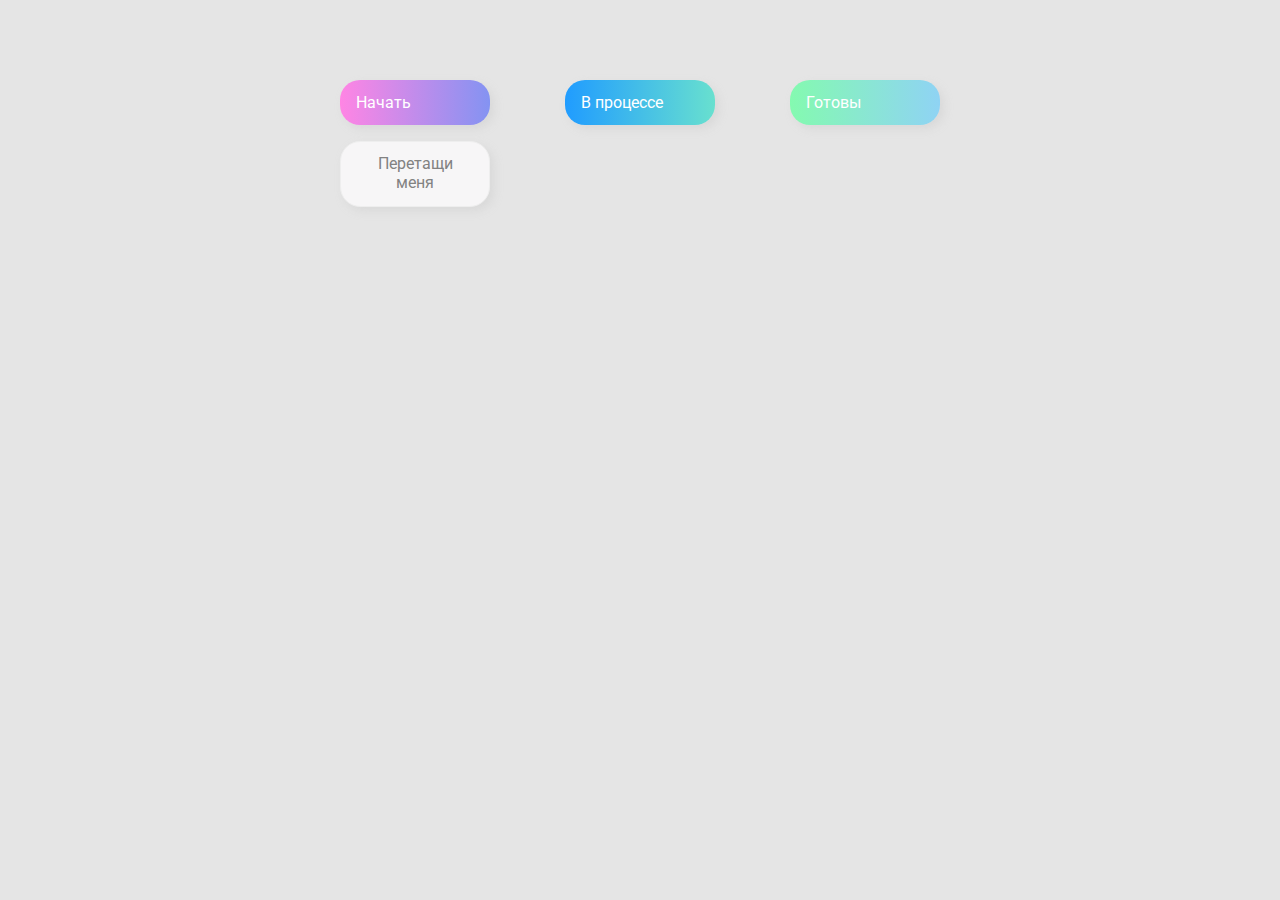
<file: drag-n-drop/index.html>
<!DOCTYPE html>
<html lang="en">
  <head>
    <meta charset="UTF-8" />
    <meta name="viewport" content="width=device-width, initial-scale=1.0" />
    <link rel="stylesheet" href="styles.css" />
    <title>Drag & Drop</title>
  </head>
  <body>
    <div>
      <div class="row">
        <div class="col-header start">Начать</div>
        <div class="col-header progress">В процессе</div>
        <div class="col-header done">Готовы</div>
      </div>

      <div class="row">
        <div class="placeholder">
          <div class="item"
          draggable="true">Перетащи меня</div>
        </div>
        <div class="placeholder"></div>
        <div class="placeholder"></div>
      </div>
    </div>
    <script src="script.js"></script>
  </body>
</html>
</file>
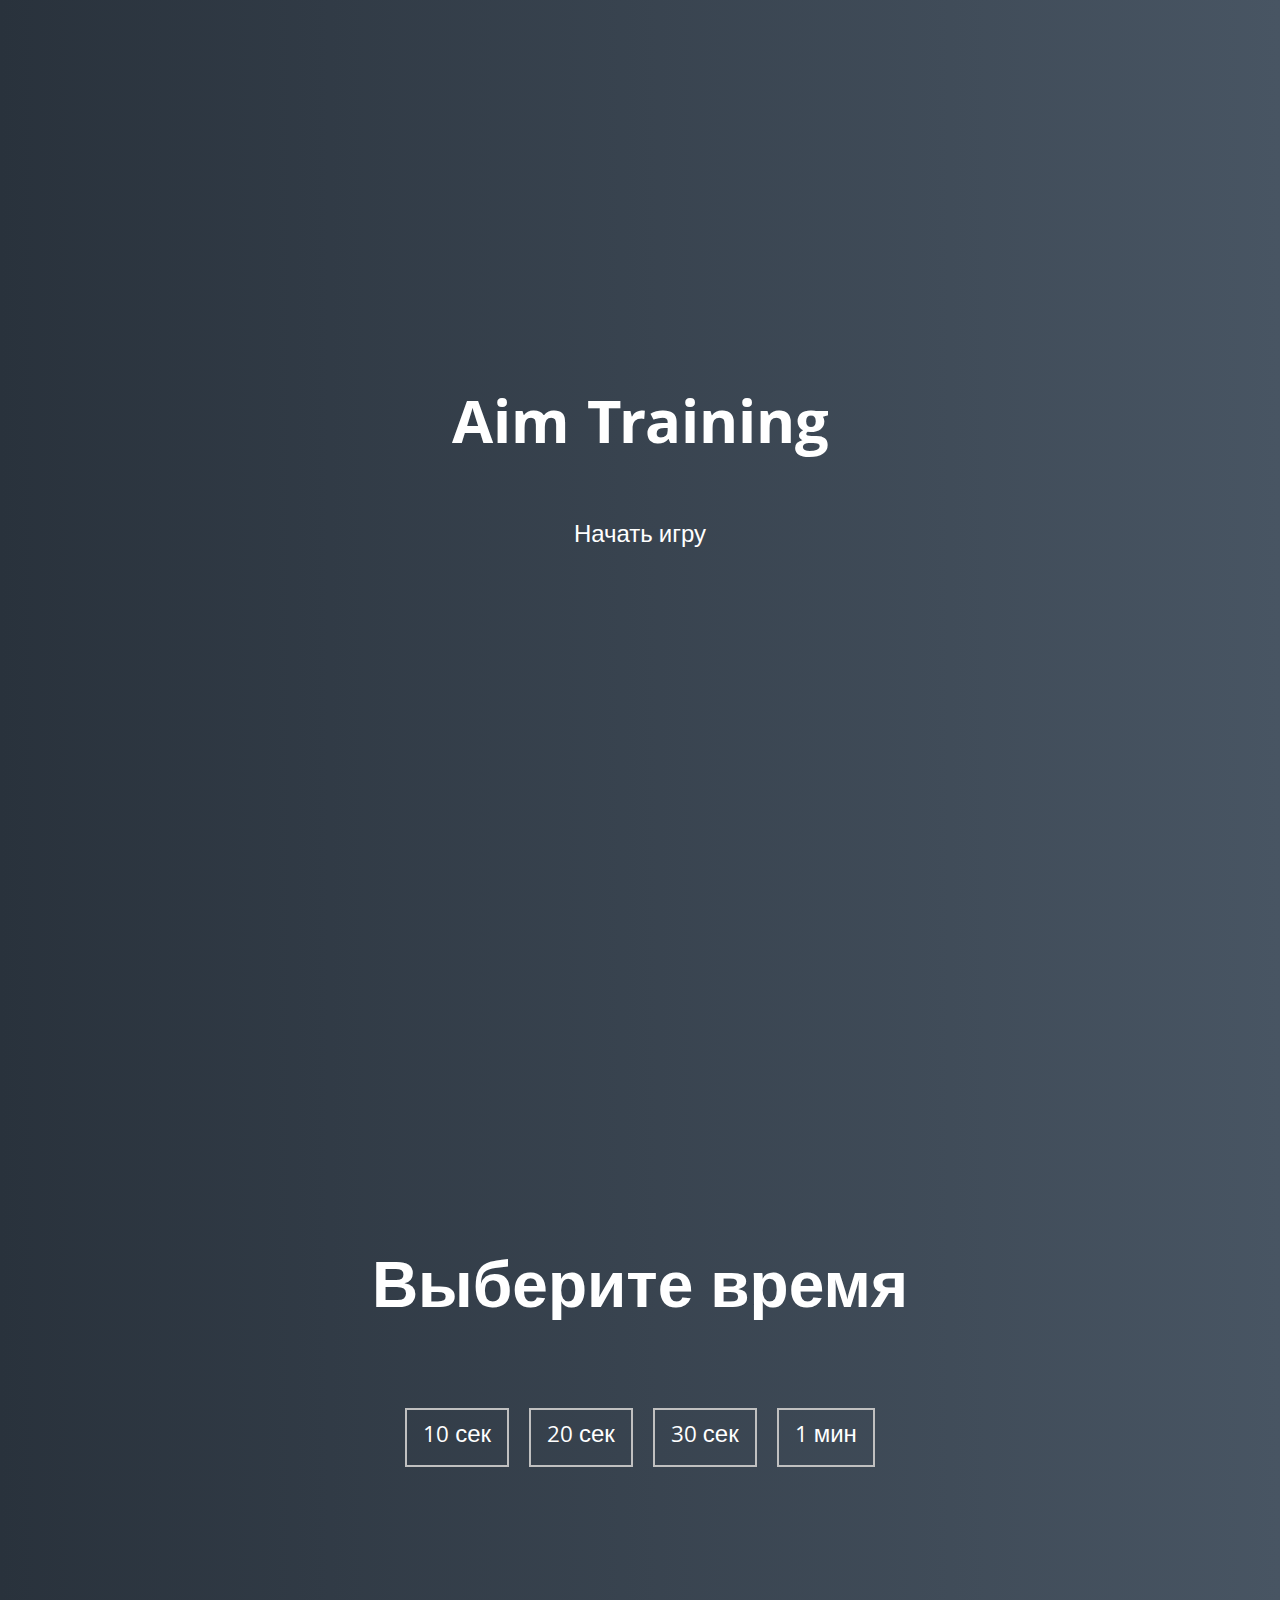
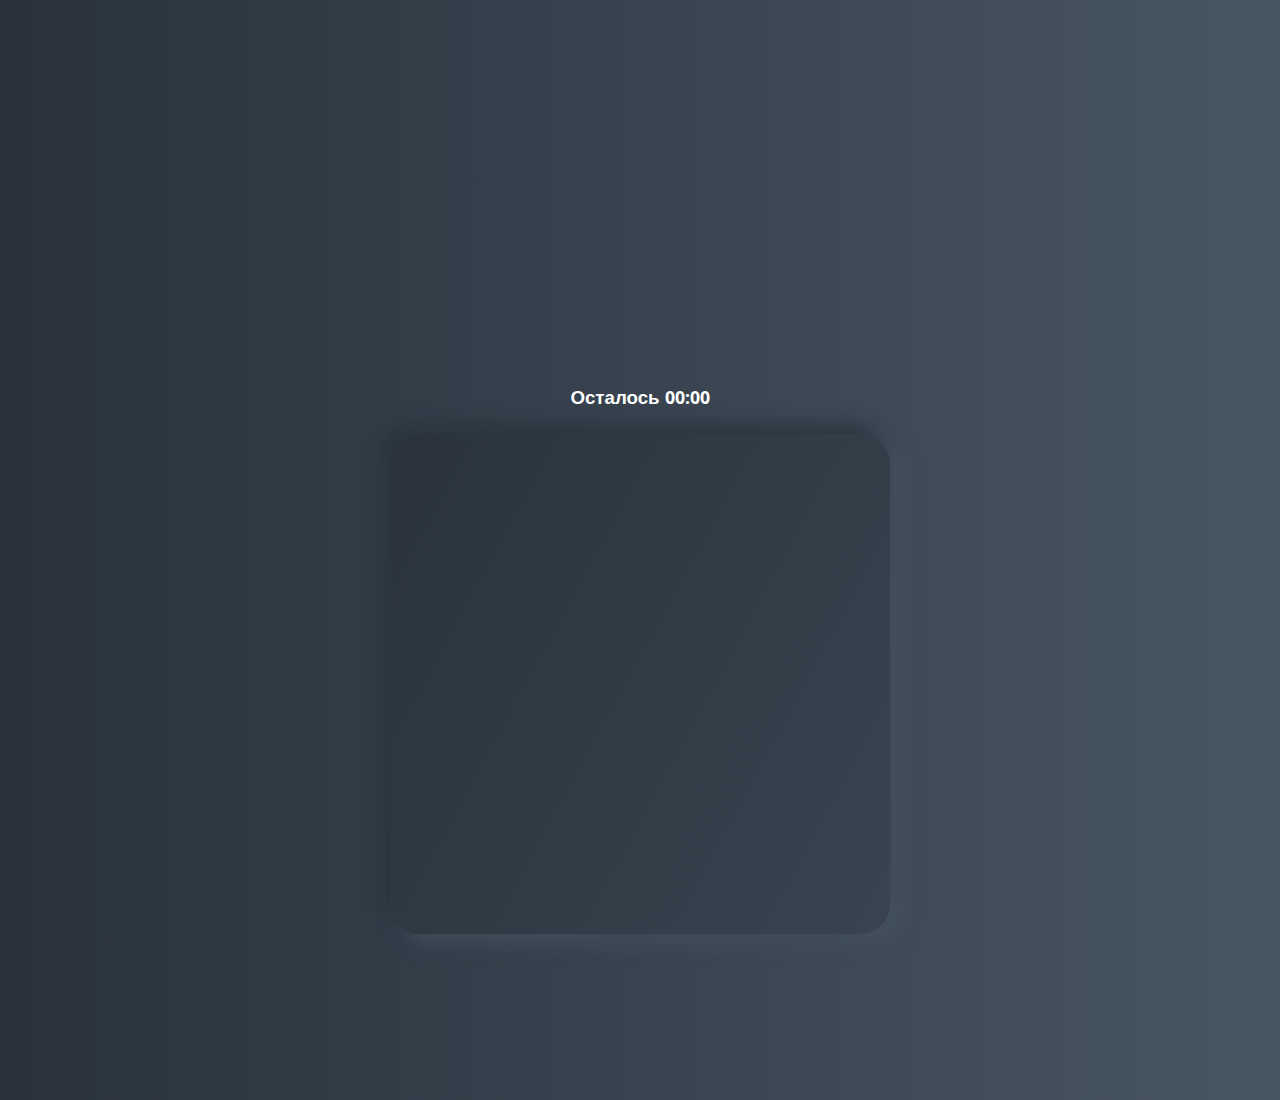
<file: game/index.html>
<!DOCTYPE html>
<html lang="en">
  <head>
    <meta charset="UTF-8" />
    <meta name="viewport" content="width=device-width, initial-scale=1.0" />
    <link rel="stylesheet" href="styles.css" />
    <title>Aim Training | Проект 5</title>
  </head>
  <body>
    <div class="screen">
      <h1>Aim Training</h1>
      <a href="#" class="start" id="start">Начать игру</a>
    </div>

    <div class="screen">
      <h1>Выберите время</h1>
      <ul class="time-list" id="time-list">
        <li>
          <button class="time-btn"
          data-time="10">
            10 сек
          </button>
        </li>
        <li>
          <button class="time-btn"
          data-time="20">
            20 сек
          </button>
        </li>
        <li>
          <button class="time-btn"
          data-time="30">
            30 сек
          </button>
        </li>
        <li>
          <button class="time-btn"
          data-time="59">
            1 мин
          </button>
        </li>
      </ul>
    </div>

    <div class="screen">
      <h3>Осталось <span id="time">00:00</span></h3>
      <div class="board" id="board"></div>
    </div>
    <script src="script.js"></script>
  </body>
</html>
</file>
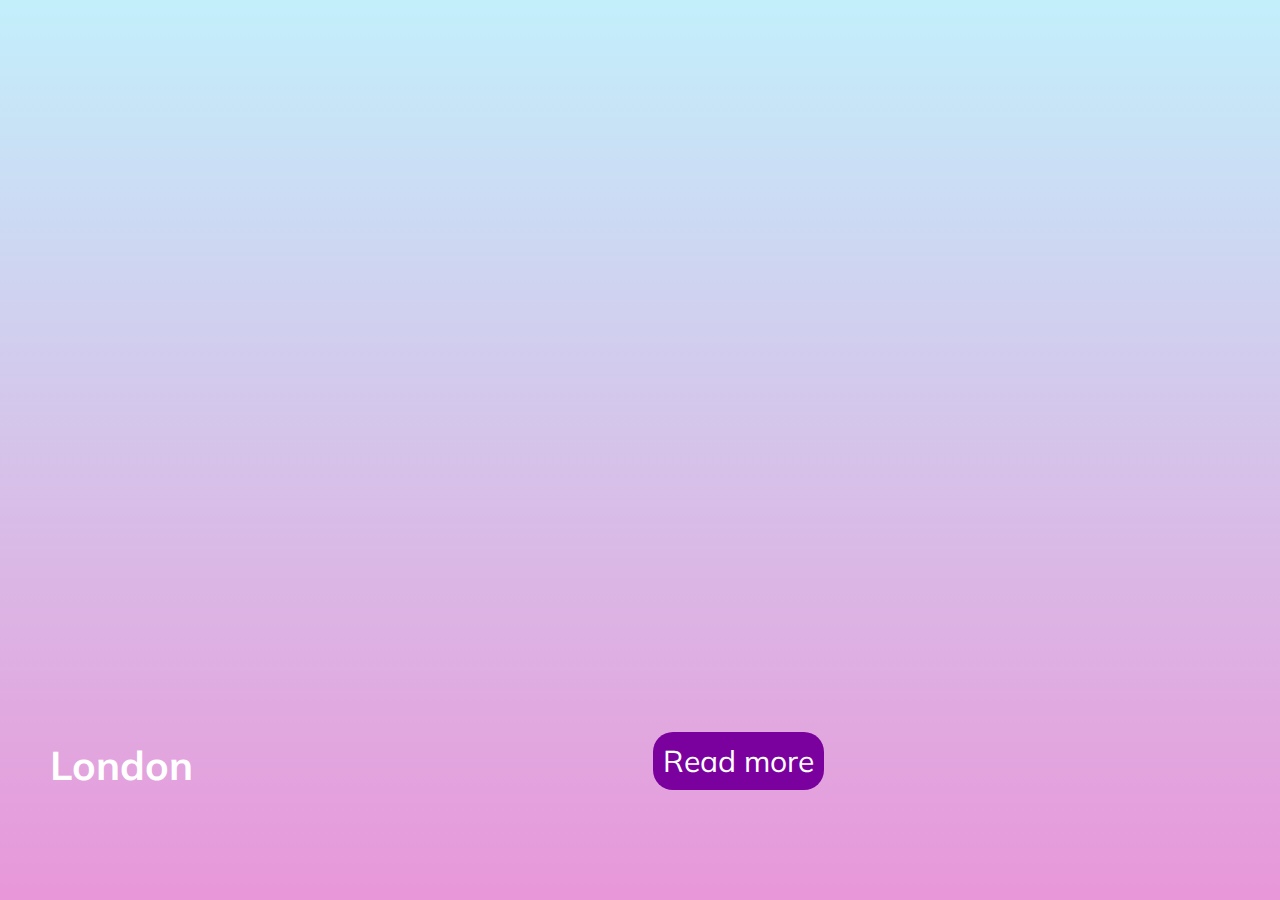
<file: sliderOne/index.html>
<!DOCTYPE html>
<html lang="en">
<head>
  <meta charset="UTF-8" />
  <meta name="viewport" content="width=device-width, initial-scale=1.0" />
  <link rel="stylesheet" href="styles.css" />
  <title>Travel slider</title>
</head>
<body>
<div class="container" 
>
  <div
      class="slide active"
      style="background-image: url('https://www.theweedcorner.com/wp-content/uploads/2019/09/london-illustration.jpg');
      "
  >
    <h3>London</h3>
    <button>Read more</button>
  </div>
  <div
      class="slide"
      style="
          background-image: url('https://wallpapers.com/images/hd/1920x1080-hd-parisian-buildings-pxh1b86hpd6kc83l.jpg');
        "
  >
    <h3>Paris</h3>
    <button>Read more</button>
  </div>
  <div
      class="slide"
      style="
          background-image: url('https://img5.goodfon.com/original/1920x1080/4/f6/marina-cheskis-moskva-rossiia-moskva-reka-bolshoi-krasnokhol.jpg');
        "
  >
    <h3>Moscow</h3>
    <button>Read more</button>
  </div>
  <div
      class="slide"
      style="
          background-image: url('https://i.artfile.me/wallpaper/13-01-2019/1920x1080/goroda-pekin--kitaj-pekin-stolicy-impera-1430478.jpg');
        "
  >
    <h3>Beijing</h3>
    <button>Read more</button>
  </div>
  <div
      class="slide"
      style="
          background-image: url('https://static.politexpert.net/upload/images/2022/11/7/1049541_full.jpeg');
        "
  >
    <h3>Washington</h3>
    <button>Read more</button>
  </div>
</div>

<script src="scripts.js"></script>
</body>
</html>
</file>
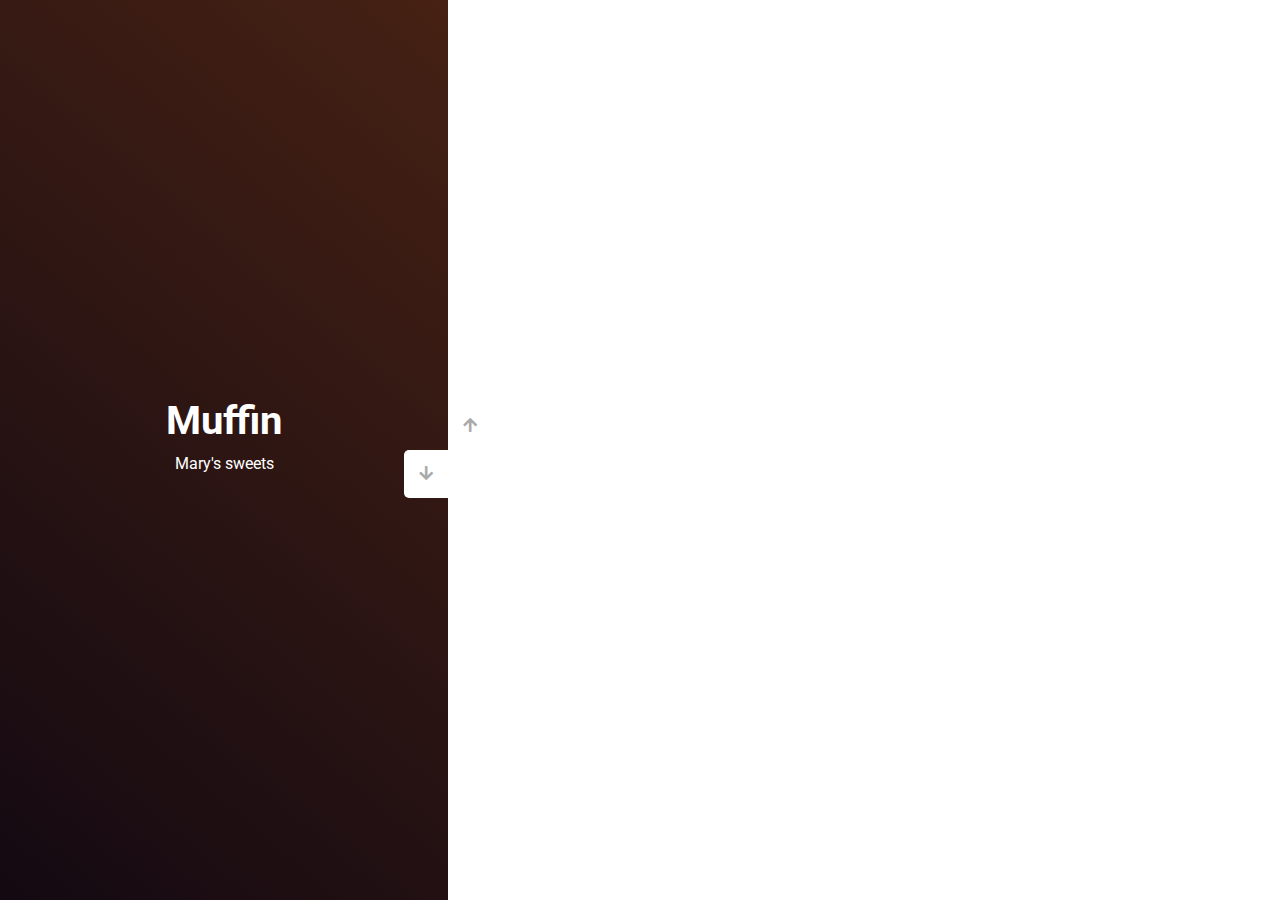
<file: sliderTwo/index.html>
<!DOCTYPE html>
<html lang="en">
  <head>
    <meta charset="UTF-8" />
    <meta name="viewport" content="width=device-width, initial-scale=1.0" />
    <link
      rel="stylesheet"
      href="https://cdnjs.cloudflare.com/ajax/libs/font-awesome/5.15.1/css/all.min.css"
    />
    <link rel="stylesheet" href="style.css" />
    <title>Слайдер | Проект 3</title>
  </head>
  <body>
    <div class="container">
      <div class="sidebar">
        <div
          style="
            background: linear-gradient(229.99deg, #11dee9 -26%, #017e8b 145%);
          "
        >
          <h1>Any Wish</h1>
          <p>Mary's sweets</p>
        </div>
        <div
          style="
            background: linear-gradient(215.32deg, #f90306 -1%, #9e0706 124%);
          "
        >
          <h1>Raspberry Cheesecake</h1>
          <p>Mary's sweets</p>
        </div>
        <div
          style="
            background: linear-gradient(221.87deg, #ffcbbb 1%, #ff6b81 128%);
          "
        >
          <h1>Macaroon</h1>
          <p>Mary's sweets</p>
        </div>
        <div
          style="
            background: linear-gradient(220.16deg, #bef574 -8%, #57a639 138%);
          "
        >
          <h1>Pistachio Bomb</h1>
          <p>Mary's sweets</p>
        </div>
        <div
          style="
            background: linear-gradient(220.16deg, #4a2314 -8%, #000011 138%);
          "
        >
          <h1>Muffin</h1>
          <p>Mary's sweets</p>
        </div>
      </div>
      <div class="main-slide">
        <div
          style="
            background-image: url('https://images.unsplash.com/photo-1574085733277-851d9d856a3a?ixlib=rb-4.0.3&ixid=MnwxMjA3fDB8MHxwaG90by1wYWdlfHx8fGVufDB8fHx8&auto=format&fit=crop&w=1476&q=80');
          "
        ></div>
        <div
          style="
            background-image: url('https://i.pinimg.com/originals/6c/27/ac/6c27acfc66f3410200aff5973cce8770.jpg');
          "
        ></div>
        <div
          style="
            background-image: url('https://images.unsplash.com/photo-1612198790172-e176281228ae?ixlib=rb-4.0.3&ixid=MnwxMjA3fDB8MHxwaG90by1wYWdlfHx8fGVufDB8fHx8&auto=format&fit=crop&w=1459&q=80');
          "
        ></div>
        <div
          style="
            background-image: url('https://images.unsplash.com/photo-1619985632461-f33748ef8f3e?ixlib=rb-4.0.3&ixid=MnwxMjA3fDB8MHxwaG90by1wYWdlfHx8fGVufDB8fHx8&auto=format&fit=crop&w=1375&q=80');
          "
        ></div>
        <div
          style="
            background-image: url('https://images.unsplash.com/photo-1486427944299-d1955d23e34d?ixlib=rb-4.0.3&ixid=MnwxMjA3fDB8MHxwaG90by1wYWdlfHx8fGVufDB8fHx8&auto=format&fit=crop&w=1470&q=80');
          "
        ></div>
      </div>
      <div class="controls">
        <button class="down-button">
          <i class="fas fa-arrow-down"></i>
        </button>
        <button class="up-button">
          <i class="fas fa-arrow-up"></i>
        </button>
      </div>
    </div>
    <script src="script.js"></script>
  </body>
</html>
</file>
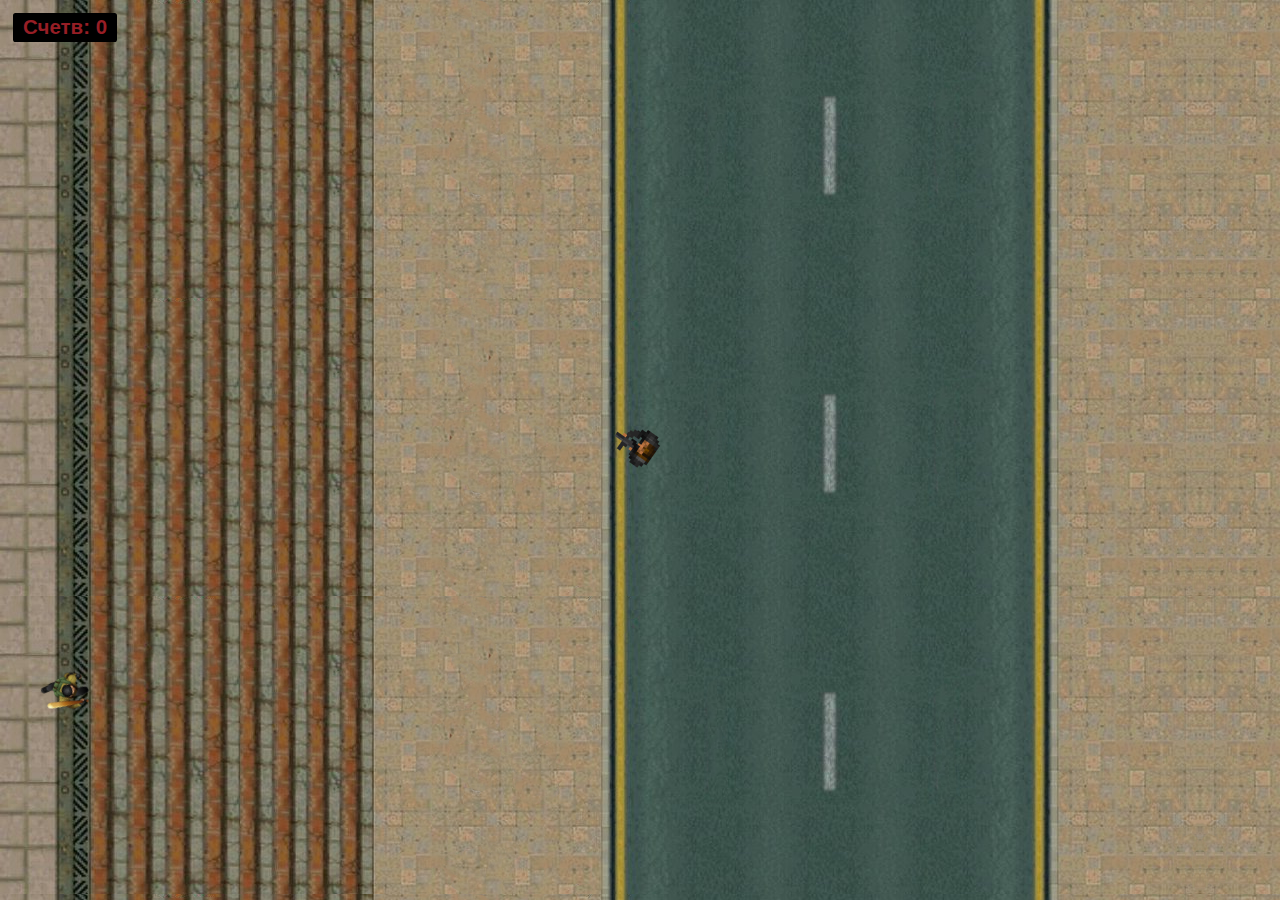
<file: streetShooter/index.html>
<!DOCTYPE html>
<html lang="en">
<head>
  <meta charset="UTF-8">
  <meta http-equiv="X-UA-Compatible" content="IE=edge">
  <meta name="viewport" content="width=device-width, initial-scale=1.0">
  <title>Street Shooter</title>
  <link rel="stylesheet" href="./style.css" />
  <script src="./script.js" type="module"></script>
</head>
<body>
  <img src="./img/wasted.png" class="wasted">
  <div class="score-wrap">
    <span>Счетв: </span>
    <span id='score'>0</span>
  </div>
  <div class="bg-wrap">
    <div class="left-bg"></div>
    <div class="center-bg"></div>
    <div class="right-bg"></div>
  </div> 
  <canvas></canvas>

</body>
</html>
</file>
<file: drag-n-drop/styles.css>
@import url("https://fonts.googleapis.com/css?family=Roboto&display=swap");

* {
  box-sizing: border-box;
}

body {
  font-family: "Roboto", sans-serif;
  background-color: #e5e5e5;
  display: flex;
  padding-top: 5rem;
  justify-content: center;
  overflow: hidden;
  margin: 0;
}

.row {
  display: flex;
  width: 600px;
  justify-content: space-between;
  margin-bottom: 1rem;
}

.col-header {
  width: 150px;
  box-shadow: 4px 4px 9px rgba(198, 198, 198, 0.36);
  border-radius: 20px;
  padding: 0.8rem 1rem;
  color: #fff;
}

.item {
  width: 150px;
  height: 66px;
  border: 1px solid #eee;
  box-shadow: 4px 4px 9px rgba(198, 198, 198, 0.36);
  border-radius: 20px;
  background: #f7f6f7;
  padding: 0.8rem 1rem;
  color: #828282;
  text-align: center;
  cursor: grab;
}

.item:active {
  cursor: grabbing;
}

.placeholder {
  width: 150px;
  height: 66px;
}

.start {
  background: linear-gradient(90deg, #ff85e4 0%, #229efd 179.25%);
}

.progress {
  background: linear-gradient(90deg, #209cff 0%, #68e0cf 100%);
}

.done {
  background: linear-gradient(90deg, #84fab0 0%, #8fd3f4 100%);
}

.hold {
  border: 3px dotted #ccc;
}

.hide {
  display: none;
}

.hovered {
  border-top: 2px dotted #8b1486;

}
</file>
<file: game/styles.css>
@import url("https://fonts.googleapis.com/css?family=Khula&display=swap");

* {
  box-sizing: border-box;
}

body {
  color: #fff;
  font-family: "Khula", sans-serif;
  height: 100vh;
  overflow: hidden;
  margin: 0;
  text-align: center;
}

a {
  color: #fff;
  text-decoration: none;
}

a:hover {
  color: #16d9e3;
}

.start {
  font-size: 1.5rem;
}

h1 {
  line-height: 1.4;
  font-size: 4rem;
}

.screen {
  display: flex;
  flex-direction: column;
  align-items: center;
  justify-content: center;
  height: 100vh;
  width: 100vw;
  transition: margin 0.5s ease-out;
  background: linear-gradient(90deg, #29323c 0%, #485563 100%);
}

.screen.up {
  margin-top: -100vh;
}

.time-list {
  display: flex;
  flex-wrap: wrap;
  justify-content: center;
  list-style: none;
  padding: 0;
}

.time-list li {
  margin: 10px;
}

.time-btn {
  background-color: transparent;
  border: 2px solid #c0c0c0;
  color: #fff;
  cursor: pointer;
  font-family: inherit;
  padding: 0.5rem 1rem;
  font-size: 1.5rem;
}

.time-btn:hover {
  border: 2px solid #16d9e3;
  color: #16d9e3;
}

.hide {
  opacity: 0;
}

.primary {
  color: #16d9e3;
}

.board {
  display: flex;
  justify-content: center;
  align-items: center;
  position: relative;
  width: 500px;
  height: 500px;
  background: linear-gradient(118.38deg, #29323c -4.6%, #485563 200.44%);
  box-shadow: -8px -8px 20px #2a333d, 10px 7px 20px #475462;
  border-radius: 30px;
  overflow: hidden;
}

.circle {
  background: linear-gradient(90deg, #16d9e3 0%, #30c7ec 47%, #46aef7 100%);
  position: absolute;
  border-radius: 50%;
  cursor: pointer;
}
</file>
<file: sliderOne/styles.css>
@import url('https://fonts.googleapis.com/css?family=Muli&display=swap'); 

* {
  box-sizing: border-box;
}

body {
  font-family: 'Muli', sans-serif;
  overflow: hidden;
  margin: 0;
  background: linear-gradient(#c3effb, #e897d9);
  height: 100vh;
  display: flex;
  justify-content: center;
  align-items: center;
}

.container {
  width: 100%;
  display: flex;
  padding: 20px;
}

.slide {
  height: 80vh;
  border-radius: 20px; 
  margin: 10px;
  cursor: pointer;
  color: #fff;
  flex: 1;
  background-size: cover;
  background-position: center;
  background-repeat: no-repeat;
  position: relative;
  transition: all 500ms ease-in;
}

.slide h3 {
  position: absolute;
  font-size: 40px;
  bottom: 20px;
  left: 20px;
  margin: 0;
  opacity: 0;
}

.slide.active {
  flex: 10;
}

.slide.active h3 {
  opacity: 1;
  transition: opacity 0.3s ease-in 0.4s;
}

button {
  opacity: 0;
  border: none;
  display: flex;
  padding: 10px;
  margin: 0;
  border-radius: 20px; 
  font-family: 'Muli', sans-serif;
  overflow: hidden;
  background: #7b019f;
  color: #fff;
  position: absolute;
  font-size: 30px;
  bottom: 20px;
  right: 20px;
  cursor: pointer;
}

.slide.active button {
  opacity: 1;
  transition: transform 0.5s ease-in, background 0.5s, opacity 0.3s ease-in 0.4s;
}

button:hover {
  background: #370147;
  border:#c3effb solid 2px;
  transform: scale(1.1);
}
</file>
<file: sliderTwo/style.css>
@import url("https://fonts.googleapis.com/css?family=Roboto&display=swap");

* {
  box-sizing: border-box;
  margin: 0;
  padding: 0;
}

body {
  font-family: "Roboto", sans-serif;
  height: 100vh;
}

.container {
  position: relative;
  overflow: hidden;
  width: 100vw;
  height: 100vh;
}

.sidebar {
  height: 100%;
  width: 35%;
  position: absolute;
  top: 0;
  left: 0;
  transition: transform 0.5s ease-in-out;
}

.sidebar > div {
  height: 100%;
  width: 100%;
  display: flex;
  flex-direction: column;
  align-items: center;
  justify-content: center;
  color: #fff;
}

.sidebar h1 {
  font-size: 40px;
  margin-bottom: 10px;
  margin-top: -30px;
}

.main-slide {
  height: 100%;
  position: absolute;
  top: 0;
  left: 35%;
  width: 65%;
  transition: transform 0.5s ease-in-out;
}

.main-slide > div {
  background-repeat: no-repeat;
  background-size: cover;
  background-position: center center;
  height: 100%;
  width: 100%;
}

button {
  background-color: #fff;
  border: none;
  color: #aaa;
  cursor: pointer;
  font-size: 16px;
  padding: 15px;
}

button:hover {
  color: #222;
}

button:focus {
  outline: none;
}

.container .controls button {
  position: absolute;
  left: 35%;
  top: 50%;
  z-index: 100;
}

.container .controls .down-button {
  transform: translateX(-100%);
  border-top-left-radius: 5px;
  border-bottom-left-radius: 5px;
}

.container .controls .up-button {
  transform: translateY(-100%);
  border-top-right-radius: 5px;
  border-bottom-right-radius: 5px;
}
</file>
<file: streetShooter/style.css>
body {
    margin: 0;
    overflow: hidden;
}

.bg-wrap {
    position: fixed;
    z-index: -1;
    top: 0;
    left: 0; 
    width: 100vw;
    height: 100vh;
    display: flex;
    overflow: hidden;
}

.left-bg {
    flex-shrink: 0;
    width: 100%;
    max-width: 1200px;
    background: url("./img/bg-left.png") repeat-y;  
}

.canter-bg {
    display: none;
}

.right-bg {
    display: none;
}

@media only screen and (min-width: 1200px) {
    .right-bg {
        display: block;
        flex-grow: 1;
        background: url("./img/bg-right.png") repeat-y;
    }
}

@media only screen and (min-width: 2400px) {
    .right-bg {
        width: 1200px;
        flex-grow: 0;
        flex-shrink: 0;
    }

    .center-bg {
        display: block;
        flex-grow: 1;
        background: url("./img/bg-center.png") repeat;
    }
}

.wasted {
    display: none;
    position: fixed;
    top: 50%;
    left: 50%;
    transform: translate(-50%, -50%);
    width: 60%;
    max-width: 450px;
}

.score-wrap {
    position: fixed;
    top: max(10px, 1vmax);
    left: max(10px, 1vmax);
    font-family: Arial, Helvetica, sans-serif;
    font-size: max(16px, 1.6vmax);
    font-weight: bold;
    color: #961e25;
    background-color: black;
    padding: max(2px, 0.2vmax) max(8px, 0.8vmax);
    border-radius: max(2px, 0.2vmax);
    user-select: none;
}
</file>
